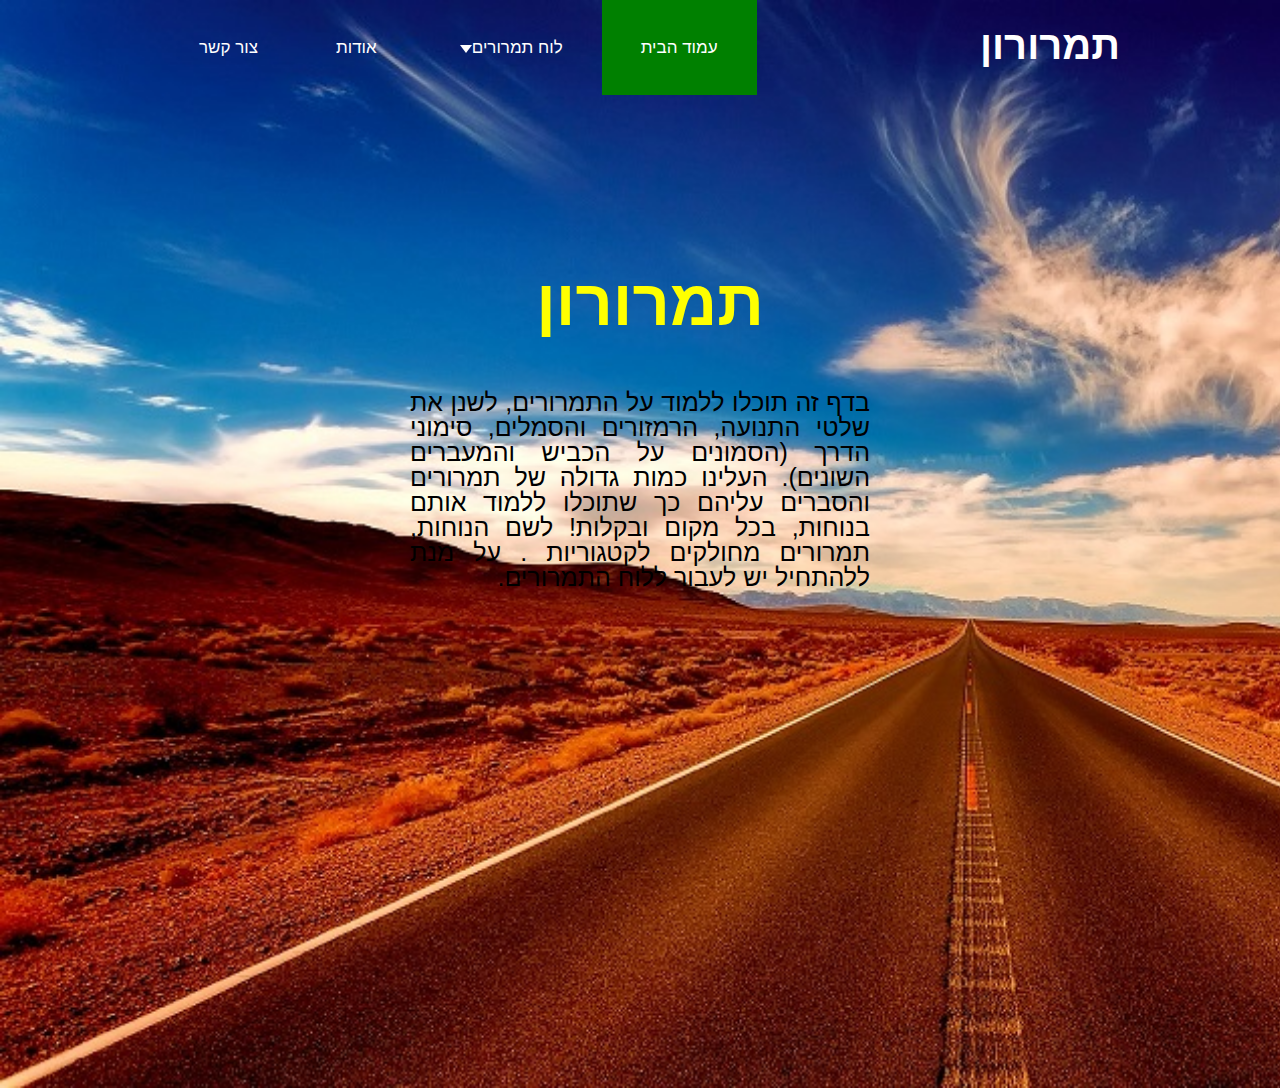
<file: index.html>
﻿<!doctype html>
<html lang="">
<head>
    <meta charset="utf-8" />
    <title></title>
    <meta name="description" content="אתר תמרורון" />
    <meta name="keywords" content="תמרורים,למידה על תמרורים,תאוריה,תמרורון" />
    <meta name="author" content="ליוביץ אלכסנדר" />
    <meta name="viewport" content="width=device-width, initial-scale=1.0, user-scalable=yes">

    <!-- CSS -->
    <link href="styles/reset.css" rel="stylesheet" />
    <link href="styles/myStyle.css" rel="stylesheet" />


    <!-- Scripts -->
    <script src="jScripts/jquery-1.12.0.min.js"></script>
    <link rel="icon" href="pic/icon_my.png">

</head>
<body>
    <div id="container">
        <header>
            <div class="container">
                <a href="index.html" class="logo">
                    <h6>תמרורון</h6>
                </a>
                <nav>
                    <ul>
                        <li><a href="contactus.html">צור קשר</a></li>
                        <li><a href="about.html">אודות</a></li>
                        <li class="has_dropdown">
                            <a>לוח תמרורים<span class="caret"></span></a>
                            <ul class="dropdown">
                                <li><a href="Warning_alert.html">אזהרה והתראה</a></li>
                                <li><a href="giving_orders.html">הוריה</a></li>
                                <li><a class="notActive" href="restrictions.html">איסורים והגבלות</a></li>
                            </ul>
                        </li>
                        <li><a class="currentPage" href="index.html">עמוד הבית</a></li>
                    </ul>
                </nav>
            </div>
        </header>
        <section>
            <div id="content">
                <!-- removed clearing div around .about -->
                <div class="about">
                    <h1> תמרורון</h1>
                </div>


                <p>
                    בדף זה תוכלו ללמוד על התמרורים, לשנן את שלטי התנועה, הרמזורים
                    והסמלים, סימוני הדרך (הסמונים על הכביש והמעברים השונים).
                    העלינו כמות גדולה של תמרורים והסברים עליהם כך שתוכלו ללמוד אותם בנוחות, בכל מקום ובקלות!
                    לשם הנוחות, תמרורים מחולקים לקטגוריות .
                     על מנת ללהתחיל יש לעבור ללוח התמרורים.
                </p>
                </div>
        </section>
      

      
        <article>

            <div id="video_frame">
                <iframe width="560" height="315" src="https://www.youtube-nocookie.com/embed/hfo64r8CF3s?rel=0&amp;showinfo=0" frameborder="0" allow="autoplay; encrypted-media" allowfullscreen></iframe>
            </div>

        </article>

    </div>
</body>
</html>
</file>
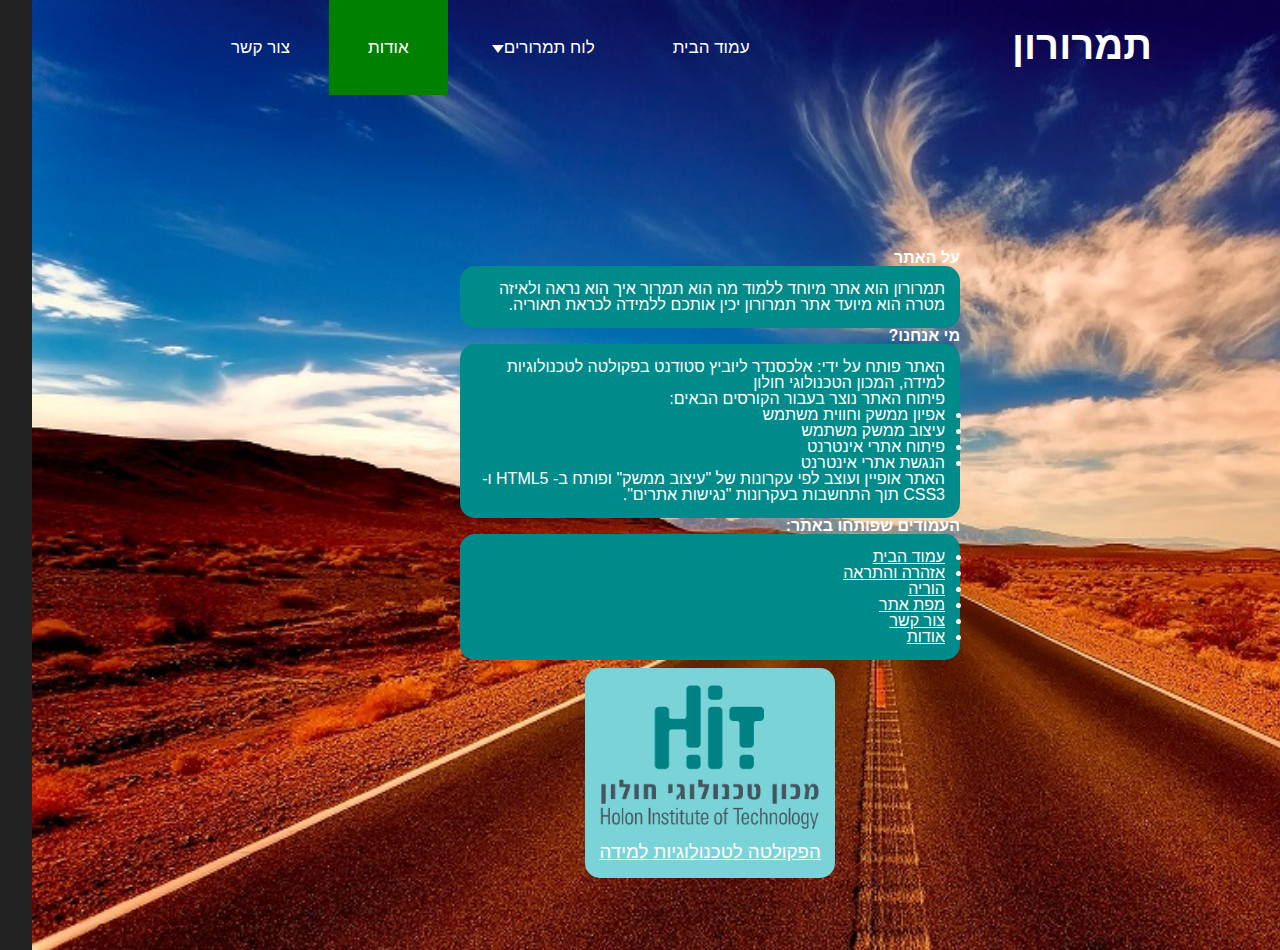
<file: about.html>
﻿<!doctype html>
<html lang="">
<head>
    <meta charset="utf-8" />
    <title></title>
    <meta name="description" content="דף אודות האתר" />
    <meta name="keywords" content="אודות תמרורון,אתר תמרורון,למידה על תמרורים" />
    <meta name="author" content="אלכסנדר ליוביץ" />
    <meta name="viewport" content="width=device-width, initial-scale=1.0, user-scalable=yes">

    <!-- CSS -->
    <link href="styles/reset.css" rel="stylesheet" />
    <link href="styles/myStyle.css" rel="stylesheet" />


    <!-- Scripts -->
    <script src="jScripts/jquery-1.12.0.min.js"></script>
    <link rel="icon" href="pic/icon_my.png">

</head>
<body>
    <div id="container">
        <header>
            <div class="container">
                <a href="index.html" class="logo">
                    <h6>תמרורון</h6>
                </a>
                <nav>
                    <ul>
                        <li><a href="contactus.html">צור קשר</a></li>
                        <li><a class="currentPage" href="about.html">אודות</a></li>
                        <li class="has_dropdown">
                            <a href="*">לוח תמרורים<span class="caret"></span></a>
                            <ul class="dropdown">
                                <li><a href="Warning_alert.html">אזהרה והתראה</a></li>
                                <li><a href="giving_orders.html">הוריה</a></li>
                                <li><a class="notActive" href="restrictions.html">איסורים והגבלות</a></li>
                            </ul>
                        </li>
                        <li><a href="index.html">עמוד הבית</a></li>
                    </ul>
                </nav>
            </div>
        </header>

      


        <article id="article_about">
            <section>
                <h2>על האתר</h2>
                <div class="white_box">
                    <p>
                        תמרורון הוא אתר מיוחד ללמוד מה הוא תמרור איך הוא נראה ולאיזה מטרה הוא מיועד אתר תמרורון יכין אותכם ללמידה לכראת תאוריה.
                    </p>
                </div>
            </section>
            <section>
                <h2>מי אנחנו?</h2>
                <div class="white_box">
                    <p>
                        האתר פותח על ידי: אלכסנדר ליוביץ
                        סטודנט בפקולטה לטכנולוגיות למידה, המכון הטכנולוגי חולון
                    </p>
                    פיתוח האתר נוצר בעבור הקורסים הבאים:
                    <ul id="courses">
                        <li>אפיון ממשק וחווית משתמש</li>
                        <li>עיצוב ממשק משתמש</li>
                        <li>פיתוח אתרי אינטרנט</li>
                        <li>הנגשת אתרי אינטרנט</li>
                    </ul>
                    <p>
                        האתר אופיין ועוצב לפי עקרונות של "עיצוב ממשק" ופותח ב- HTML5 ו-CSS3 תוך התחשבות בעקרונות "נגישות אתרים".
                    </p>
                </div>
            </section>




            <div class="course_hit">
                <section id="sec_our_pages">

                    <h2>העמודים שפותחו באתר:</h2>
                    <div id="our_pages" class="white_box">

                        <ul>
                            <li> <a href="index.html">עמוד הבית</a> </li>
                            <li> <a href="Warning_alert.html">אזהרה והתראה</a> </li>
                            <li> <a href="giving_orders.html">הוריה </a> </li>
                            <li> <a href="sitemap.html">מפת אתר </a> </li>
                            <li> <a href="contactus.html"> צור קשר </a> </li>
                            <li> <a href="about.html"> אודות </a> </li>
                        </ul>
                    </div>
                </section>

                <section id="sec_hit_box">
                  
                    <div id="hit_BOX">
                        <a href="http://www.hit.ac.il/"> <img src="pic/Hit_Logo.png"> הפקולטה לטכנולוגיות למידה </a>
                    </div>
                </section>
            </div>

        </article>




    </div>
</body>
</html>
</file>
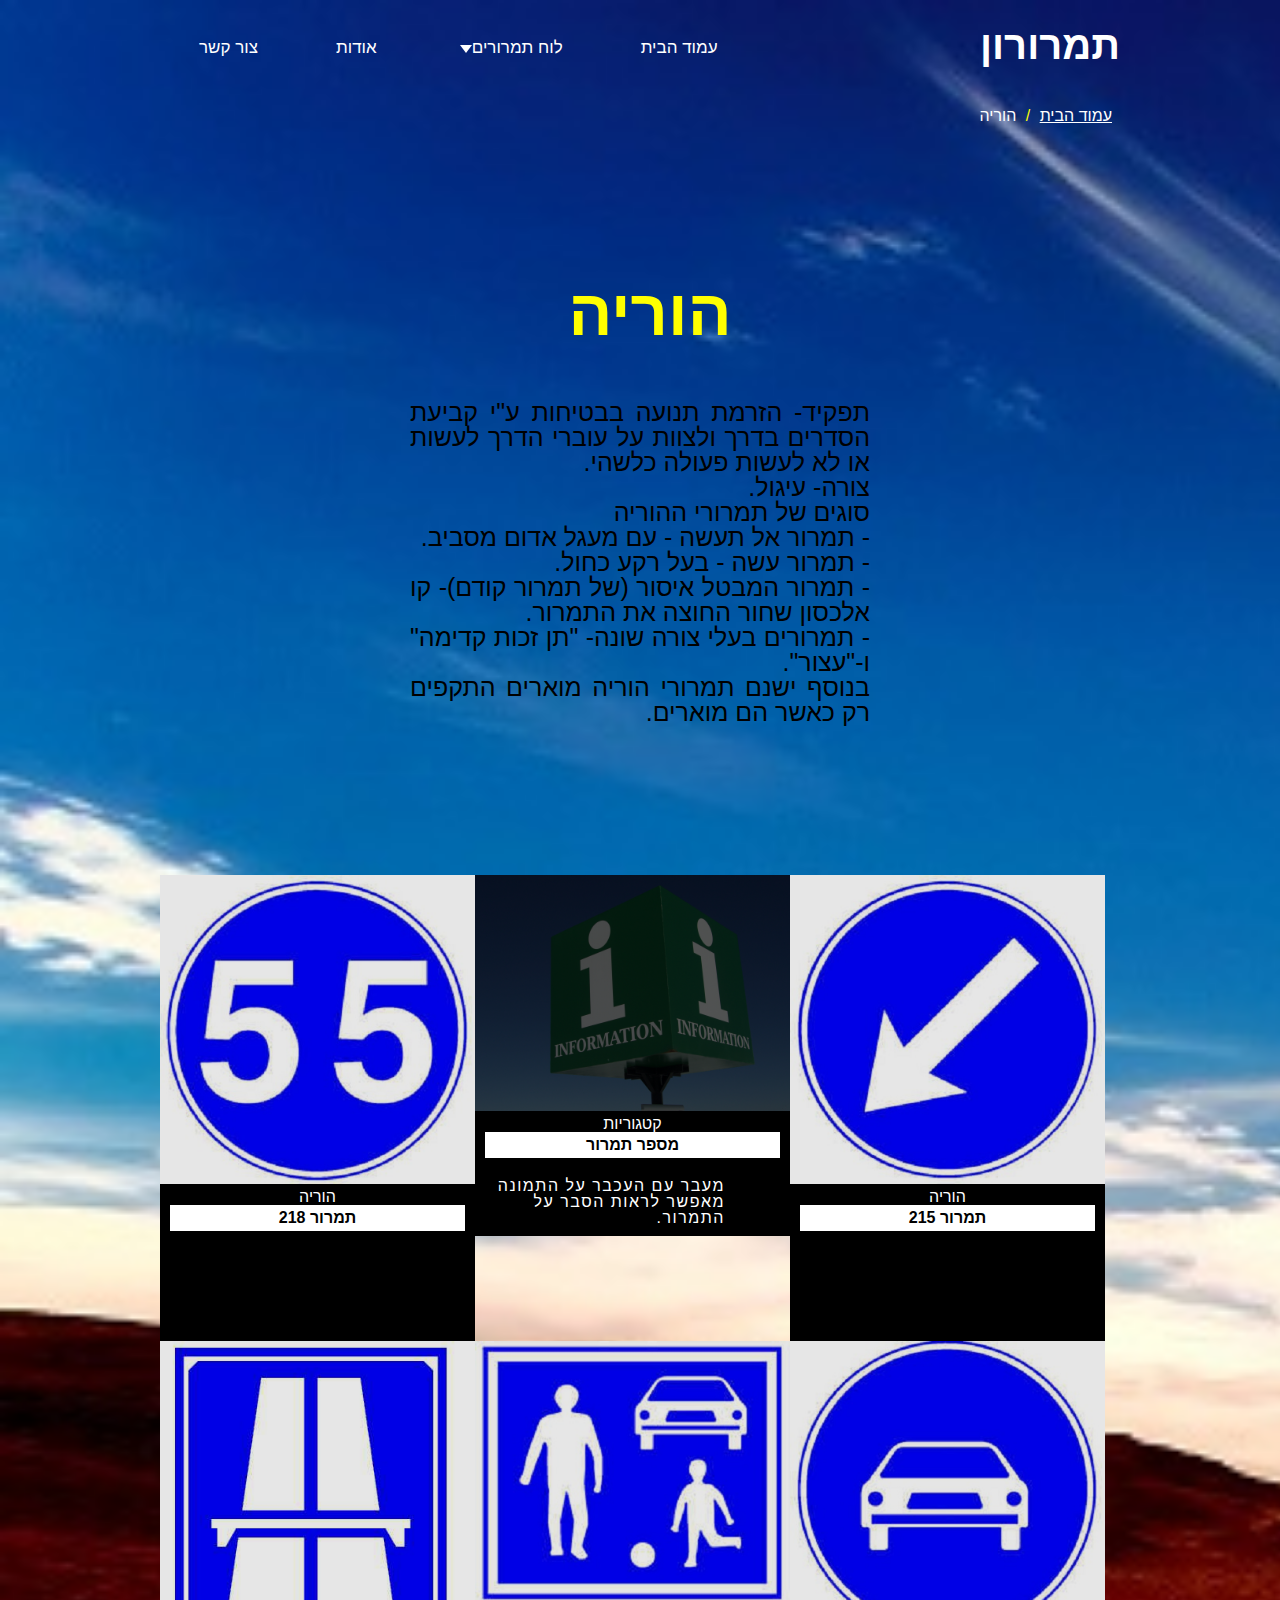
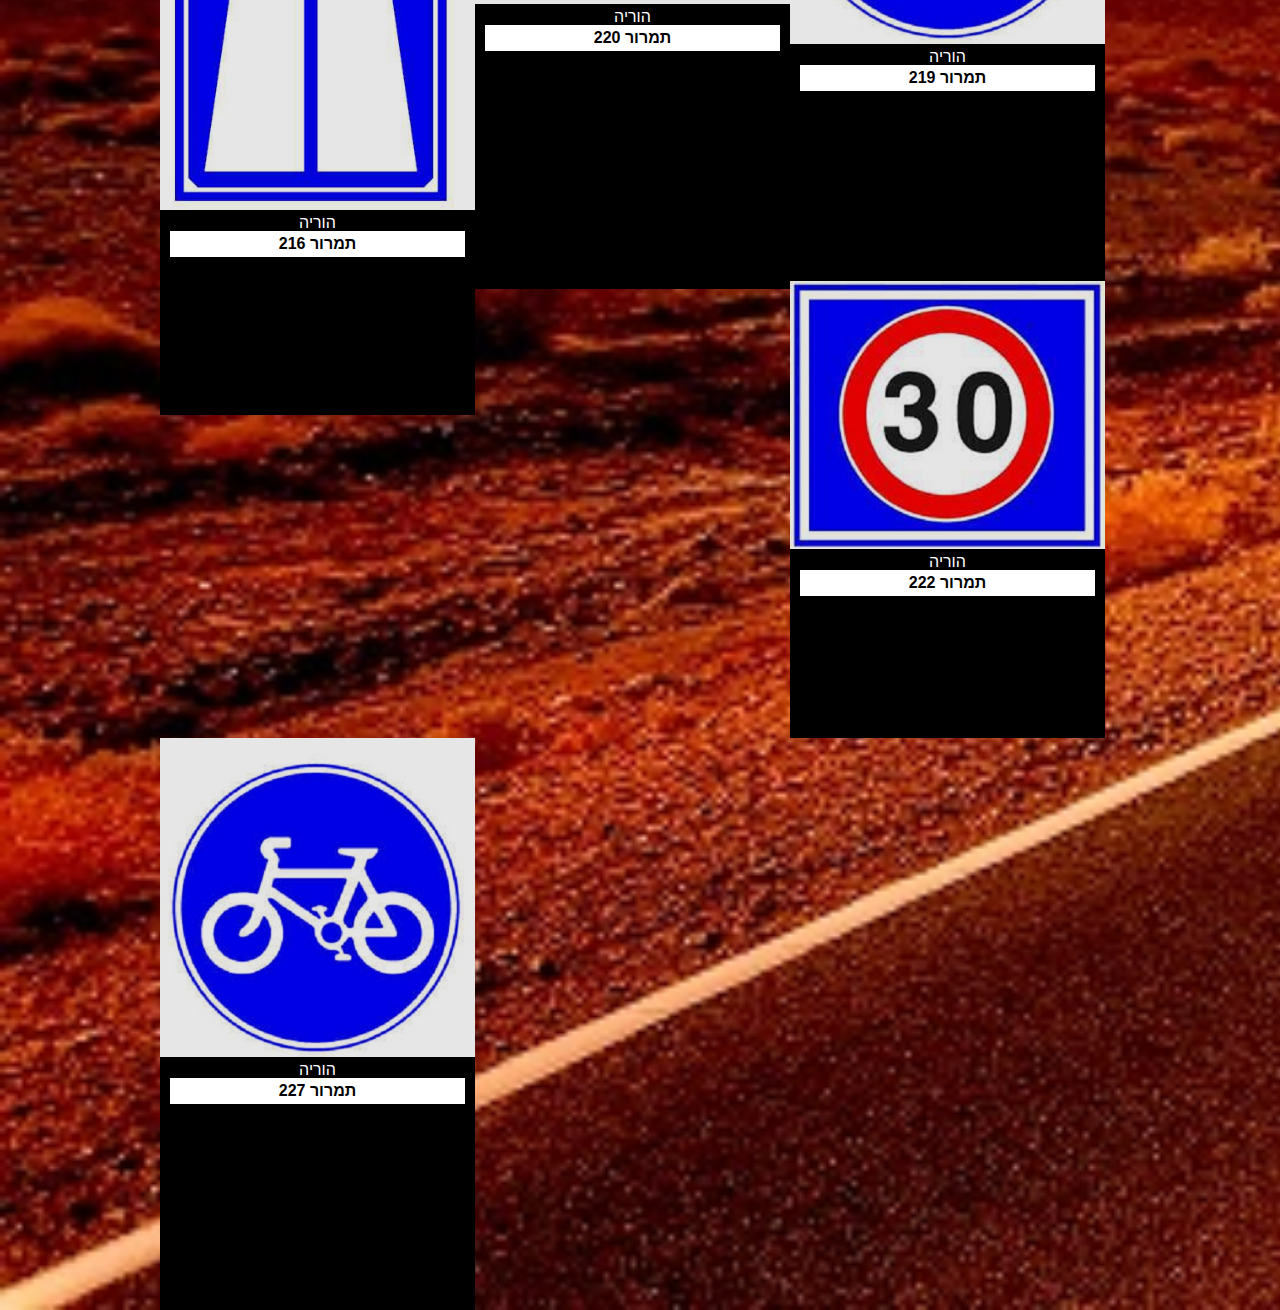
<file: giving_orders.html>
﻿<!doctype html>
<html lang="">
<head>
    <meta charset="utf-8" />
    <title></title>
    <meta name="description" content="דף שמלמד על תמרורי הוריה" />
    <meta name="keywords" content="הוריה,תמרורי הוריה,למידה על תמרורים" />
    <meta name="author" content="אלכסנדר ליובץ" />
    <meta name="viewport" content="width=device-width, initial-scale=1.0, user-scalable=yes">

    <!-- CSS -->
    <link href="styles/reset.css" rel="stylesheet" />
    <link href="styles/myStyle.css" rel="stylesheet" />


    <!-- Scripts -->
    <script src="jScripts/jquery-1.12.0.min.js"></script>
    <link rel="icon" href="pic/icon_my.png">


</head>
<body>
    <div id="container">
        <header>
            <div class="container">
                <a href="index.html" class="logo">
                    <h6>תמרורון</h6>
                </a>
                <nav>
                    <ul>
                        <li><a href="contactus.html">צור קשר</a></li>
                        <li><a href="about.html">אודות</a></li>
                        <li class="has_dropdown">
                            <a href="*">לוח תמרורים<span class="caret"></span></a>
                            <ul class="dropdown">
                                <li><a href="Warning_alert.html">אזהרה והתראה</a></li>
                                <li><a class="currentPage" href="giving_orders.html">הוריה</a></li>
                                <li><a class="notActive" href="restrictions.html">איסורים והגבלות</a></li>
                            </ul>
                        </li>
                        <li><a href="index.html">עמוד הבית</a></li>
                    </ul>
                </nav>
            </div>
        </header>

        <div id="sticky-wrapper" class="sticky-wrapper" style="height: 10px;">
            <ol class="breadcrumb">
                <li><a href="index.html">עמוד הבית</a></li>
                <li class="active">הוריה</li>
            </ol>
        </div>


        <section>
            <div id="content">
                <!-- removed clearing div around .about -->
                <div class="about">
                    <h1>הוריה</h1>
                </div>


                <p>
                    תפקיד- הזרמת תנועה בבטיחות ע"י קביעת הסדרים בדרך ולצוות על עוברי הדרך לעשות או לא לעשות פעולה כלשהי.
                    <br />
                    צורה- עיגול.
                    <br />

                    סוגים של תמרורי ההוריה
                    <br />

                    - תמרור אל תעשה - עם מעגל אדום מסביב.
                    <br />

                    - תמרור עשה - בעל רקע כחול.
                    <br />

                    - תמרור המבטל איסור (של תמרור קודם)- קו אלכסון שחור החוצה את התמרור.
                    <br />

                    - תמרורים בעלי צורה שונה- "תן זכות קדימה" ו-"עצור".
                    <br />


                    בנוסף ישנם תמרורי הוריה מוארים התקפים רק כאשר הם מוארים.

                </p>
            </div>
        </section>

        <section class="signs">

            <figure class="snip1477">
                <img src="pic/i73.jpg" alt="sample38" />
                <div class="title">
                    <div>
                        <h2>הוריה</h2>
                        <h4>תמרור 218</h4>
                    </div>
                </div>
                <figcaption>
                    <p>
                        דרך לרכב מנועי שמסוגל
                        ומורשה לנוע במהירות
                        שאינה פחותה מזו
                        שצויינה בתמרור
                        בקמ"ש.

                        עד לצומת הבא או
                        עד לתמרור
                        .217
                    </p>
                </figcaption>

            </figure>
            <figure class="snip1477 hover">
                <img src="pic/InfomationCenter.jpg" alt="sample91" />
                <div class="title">
                    <div>
                        <h2>קטגוריות</h2>
                        <h4>מספר תמרור</h4>
                    </div>
                </div>
                <figcaption>
                    <p>מעבר עם העכבר על התמונה מאפשר לראות הסבר על התמרור.</p>
                </figcaption>

            </figure>
            <figure class="snip1477">
                <img src="pic/i7011.jpg" alt="sample35" />
                <div class="title">
                    <div>
                        <h2>הוריה</h2>
                        <h4>תמרור 215</h4>
                    </div>
                </div>
                <figcaption>
                    <p>ביאור: עבור את המקום המסומן מצדו הימני או השמאלי, בהתאמה. חץ בצבע צהוב מורה על כוון הנסיעה לתחבורה ציבורית בלבד.</p>
                </figcaption>

            </figure>

            <figure class="snip1477">
                <img src="pic/i71.jpg" alt="sample35" />
                <div class="title">
                    <div>
                        <h2>הוריה</h2>
                        <h4>תמרור 216</h4>
                    </div>
                </div>
                <figcaption>
                    <p>ביאור: כניסה לדרך מהירה: אין כניסה להולכי רגל, לאופניים, לרכב איטי, לעגלות יד, לבעלי חיים או לכל רכב אשר אינו מסוגל או מורשה לנוע במהירות שצויינה בתמרור 218 המוצב לפני הכניסה לדרך המהירה.</p>
                </figcaption>

            </figure>
            <figure class="snip1477">
                <img src="pic/i75.jpg" alt="sample35" />
                <div class="title">
                    <div>
                        <h2>הוריה</h2>
                        <h4>תמרור 220</h4>
                    </div>
                </div>
                <figcaption>
                    <p>
                        רחוב משולב

                        הוראתו: כניסה לרחוב משולב, המיועד למשחקי ילדים ולמעבר הולכי רגל וכלי רכב. נהגים נדרשים להאט את מהירות נסיעתם ברחוב זה (עד 30 קמ”ש), ולגלות ערנות כלפי משתמשי הדרך האחרים ברחוב. ברחוב זה יש עדיפות בחוק להולכי רגל על פני רכב.
                        תקף: עד לתמרור 221.
                        מטרתו: להגן על עוברי דרך ברחוב.
                        מיקום: מצדו הימני של הכביש.
                    </p>
                </figcaption>
            </figure>
            <figure class="snip1477">
                <img src="pic/i74.jpg" alt="sample35" />
                <div class="title">
                    <div>
                        <h2>הוריה</h2>
                        <h4>תמרור 219</h4>
                    </div>
                </div>
                <figcaption>
                    <p>
                        
                        דרך לרכב מנועי בלבד

                        הוראתו: מגדיר דרך המיועדת לרכב מנועי בלבד. אסורה הכניסה למשתמשי דרך אטיים, לבעלי חיים, לעגלות או לאופניים.
                        תקף: עד לצומת הבא.
                        מטרתו: למנוע סכנות ו/או לאפשר זרימה אחידה וחופשית של התנועה בדרך.
                        מיקום: בשני צדי הכביש.
                    </p>
                </figcaption>

            </figure>

            <figure class="snip1477">
                <img src="pic/i77.jpg" alt="sample35" />
                <div class="title">
                    <div>
                        <h2>הוריה</h2>
                        <h4>תמרור 222</h4>
                    </div>
                </div>
                <figcaption>
                    <p>
                        אזור מיתון תנועה

                        הוראתו: קובע מהירות מרבית מיוחדת: 30 קמ”ש.
                        תקף: עד לתמרור 223.
                        מטרתו: למנוע סכנות בדרך, ברחוב שבו אוכלוסייה פגיעה.
                        מיקום: מצדו הימני של הכביש.
                    </p>
                </figcaption>
            </figure>

            <figure class="snip1477">
                <img src="pic/i82.jpg" alt="sample35" />
                <div class="title">
                    <div>
                        <h2>הוריה</h2>
                        <h4>תמרור 227</h4>
                    </div>
                </div>
                <figcaption>
                    <p>
                        שביל לאופניים בלבד

                        הוראתו: ייעוד של דרך או קטע ממנה או שביל, לשימושם של רוכבי אופניים בלבד. לאור זאת אסורה הכניסה לרכב מנועי מכל סוג.
                        תקף: עד לצומת הבא או עד לתמרור 224, 226, 228, 229.
                        מטרתו: למנוע סכנות בדרך.
                        מיקום: ככלל, מימין לשביל ובהתחלתו.
                    </p>
                </figcaption>
            </figure>

        </section>

    </div>
</body>
</html>
</file>
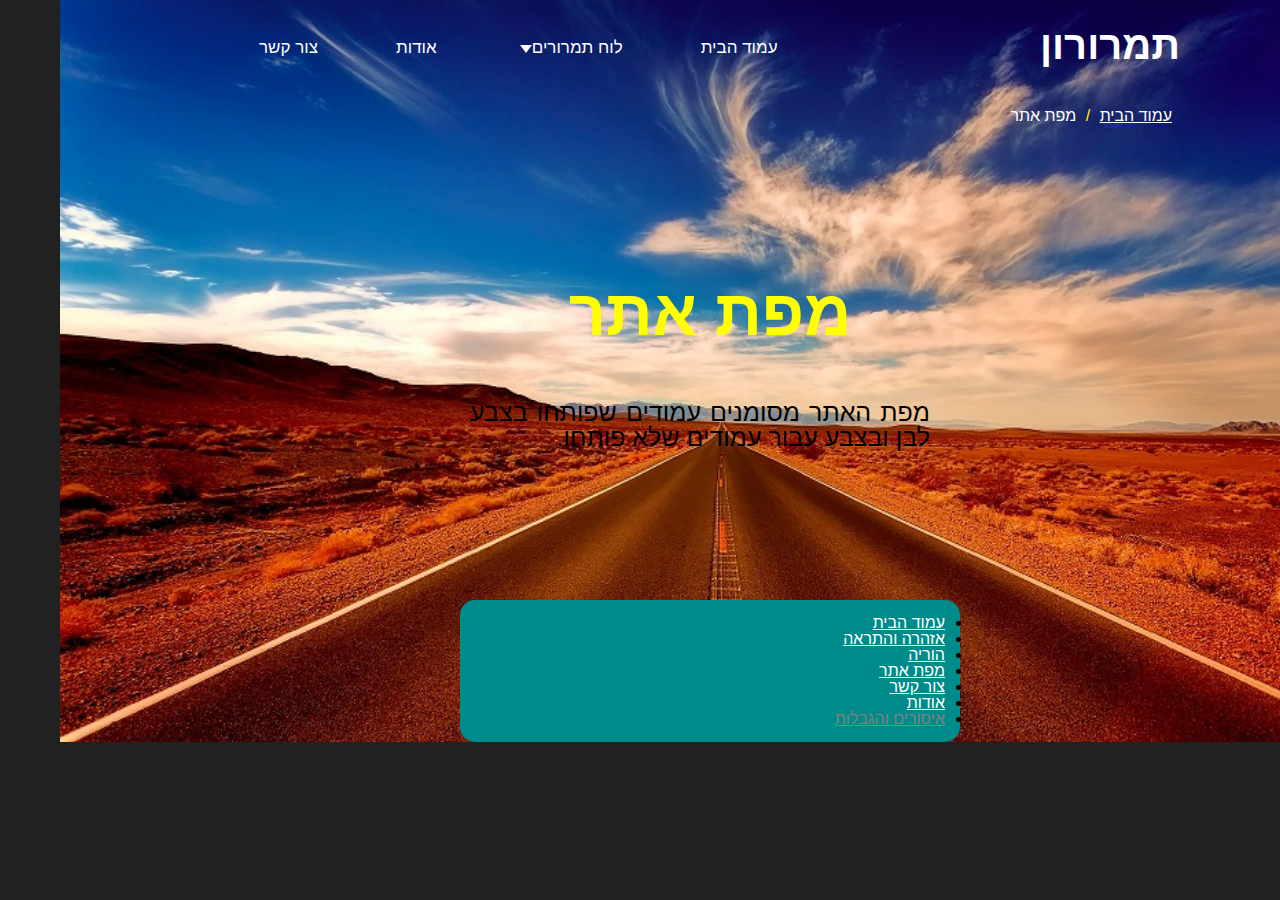
<file: sitemap.html>
﻿<!doctype html>
<html lang="">
<head>
    <meta charset="utf-8" />
    <title></title>
    <meta name="description" content="דף מפת האתר" />
    <meta name="keywords" content="מפת האתר תמרורון" />
    <meta name="author" content="אלכסנדר ליוביץ" />
    <meta name="viewport" content="width=device-width, initial-scale=1.0, user-scalable=yes">

    <!-- CSS -->
    <link href="styles/reset.css" rel="stylesheet" />
    <link href="styles/myStyle.css" rel="stylesheet" />


    <!-- Scripts -->
    <script src="jScripts/jquery-1.12.0.min.js"></script>
    <link rel="icon" href="pic/icon_my.png">

</head>
<body>
    <div id="container">
        <header>
            <div class="container">
                <a href="index.html" class="logo">
                    <h6>תמרורון</h6>
                </a>
                <nav>
                    <ul>
                        <li><a href="contactus.html">צור קשר</a></li>
                        <li><a href="about.html">אודות</a></li>
                        <li class="has_dropdown">
                            <a href="*">לוח תמרורים<span class="caret"></span></a>
                            <ul class="dropdown">
                                <li><a href="Warning_alert.html">אזהרה והתראה</a></li>
                                <li><a href="giving_orders.html">הוריה</a></li>
                                <li><a class="notActive" href="restrictions.html">איסורים והגבלות</a></li>
                            </ul>
                        </li>
                        <li><a href="index.html">עמוד הבית</a></li>
                    </ul>
                </nav>
            </div>
        </header>

        <div id="sticky-wrapper" class="sticky-wrapper" style="height: 10px;">
            <ol class="breadcrumb">
                <li><a href="index.html">עמוד הבית</a></li>
                <li class="active">מפת אתר</li>
            </ol>
        </div>

        <section>
            <div id="content">
                <!-- removed clearing div around .about -->
                <div class="about">
                    <h1>מפת אתר</h1>
                </div>


                <p>
                    מפת האתר מסומנים עמודים שפותחו בצבע לבן ובצבע עבור עמודים שלא פותחו.
                </p>
            </div>
        </section>



        <article id="sitemap_div">



            <div id="our_pages" class="white_box">

                <ul>
                    <li> <a href="index.html">עמוד הבית</a> </li>
                    <li> <a href="Warning_alert.html">אזהרה והתראה</a> </li>
                    <li> <a href="giving_orders.html">הוריה </a> </li>
                    <li> <a href="sitemap.html">מפת אתר </a> </li>
                    <li> <a href="contactus.html"> צור קשר </a> </li>
                    <li> <a href="about.html"> אודות </a> </li>
                    <li><a class="notActive" href="restrictions.html">איסורים והגבלות</a></li>
                </ul>
            </div>




        </article>




    </div>
</body>
</html>
</file>
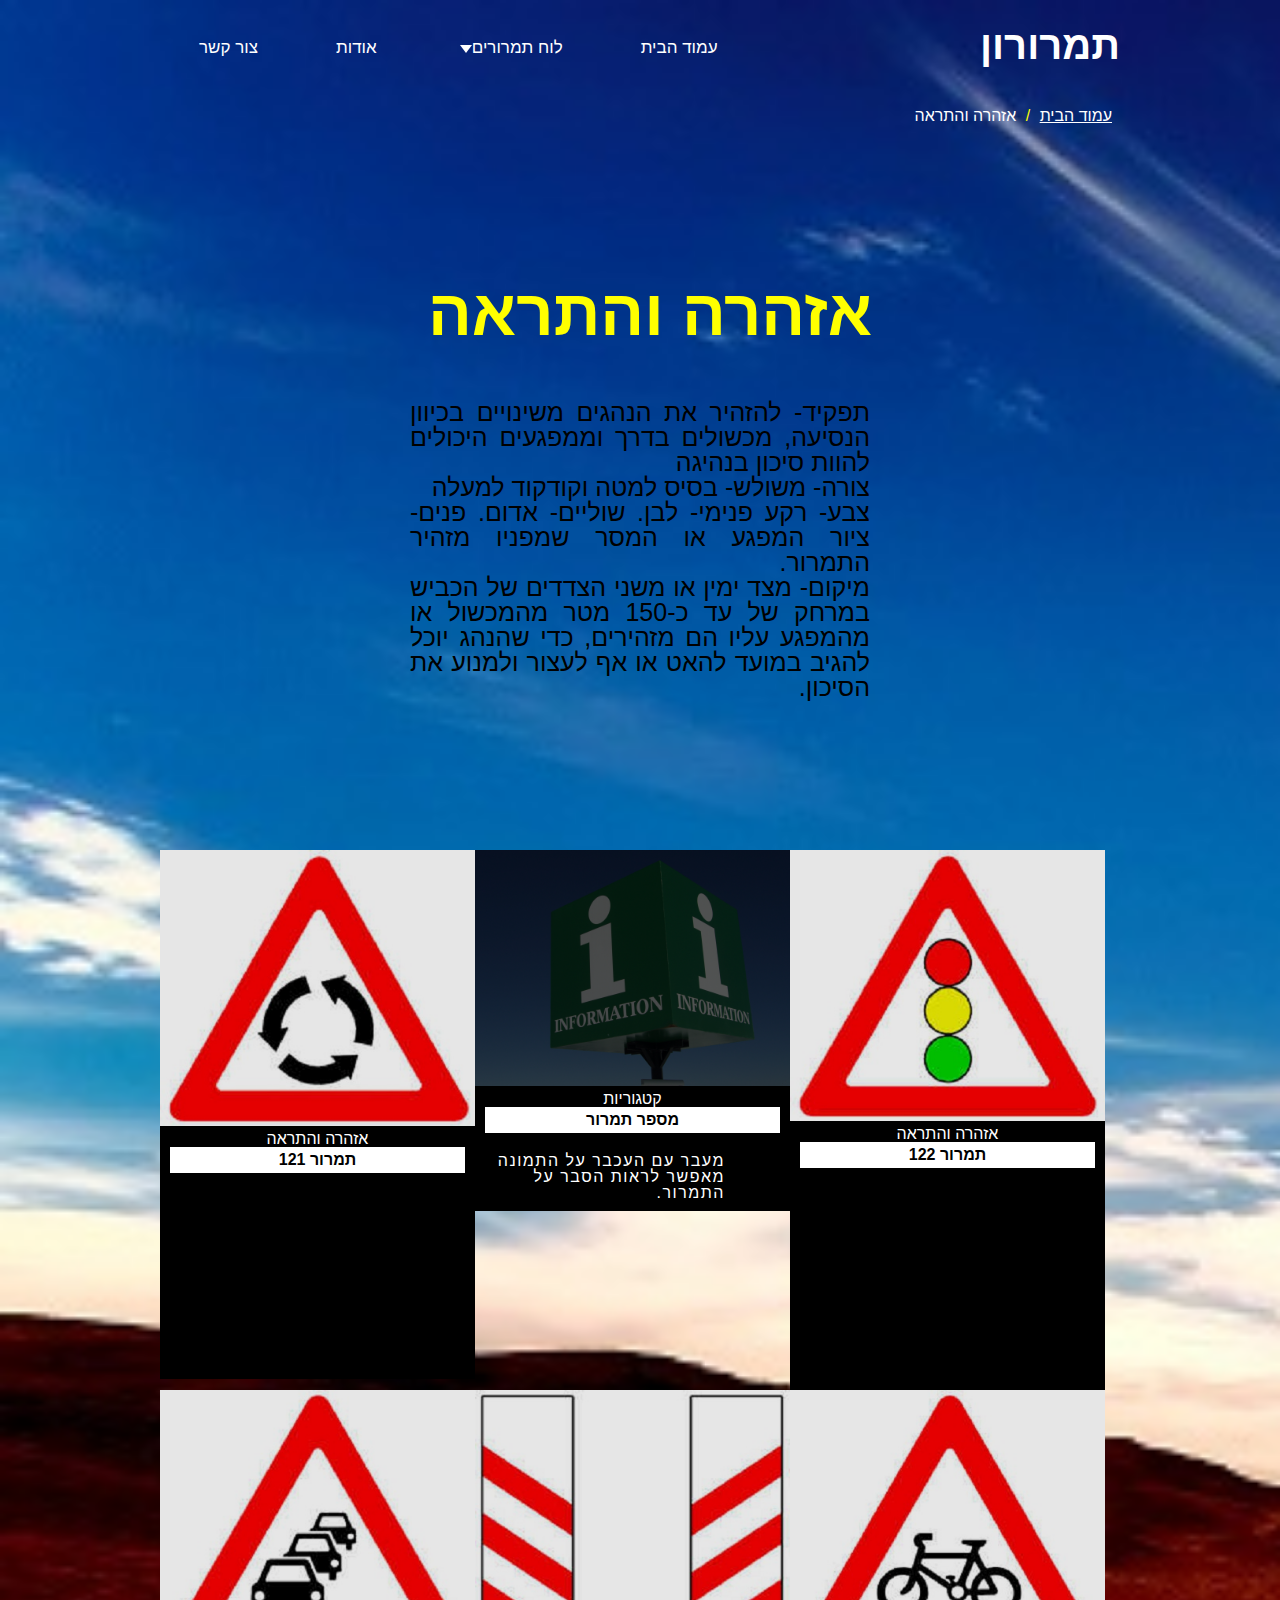
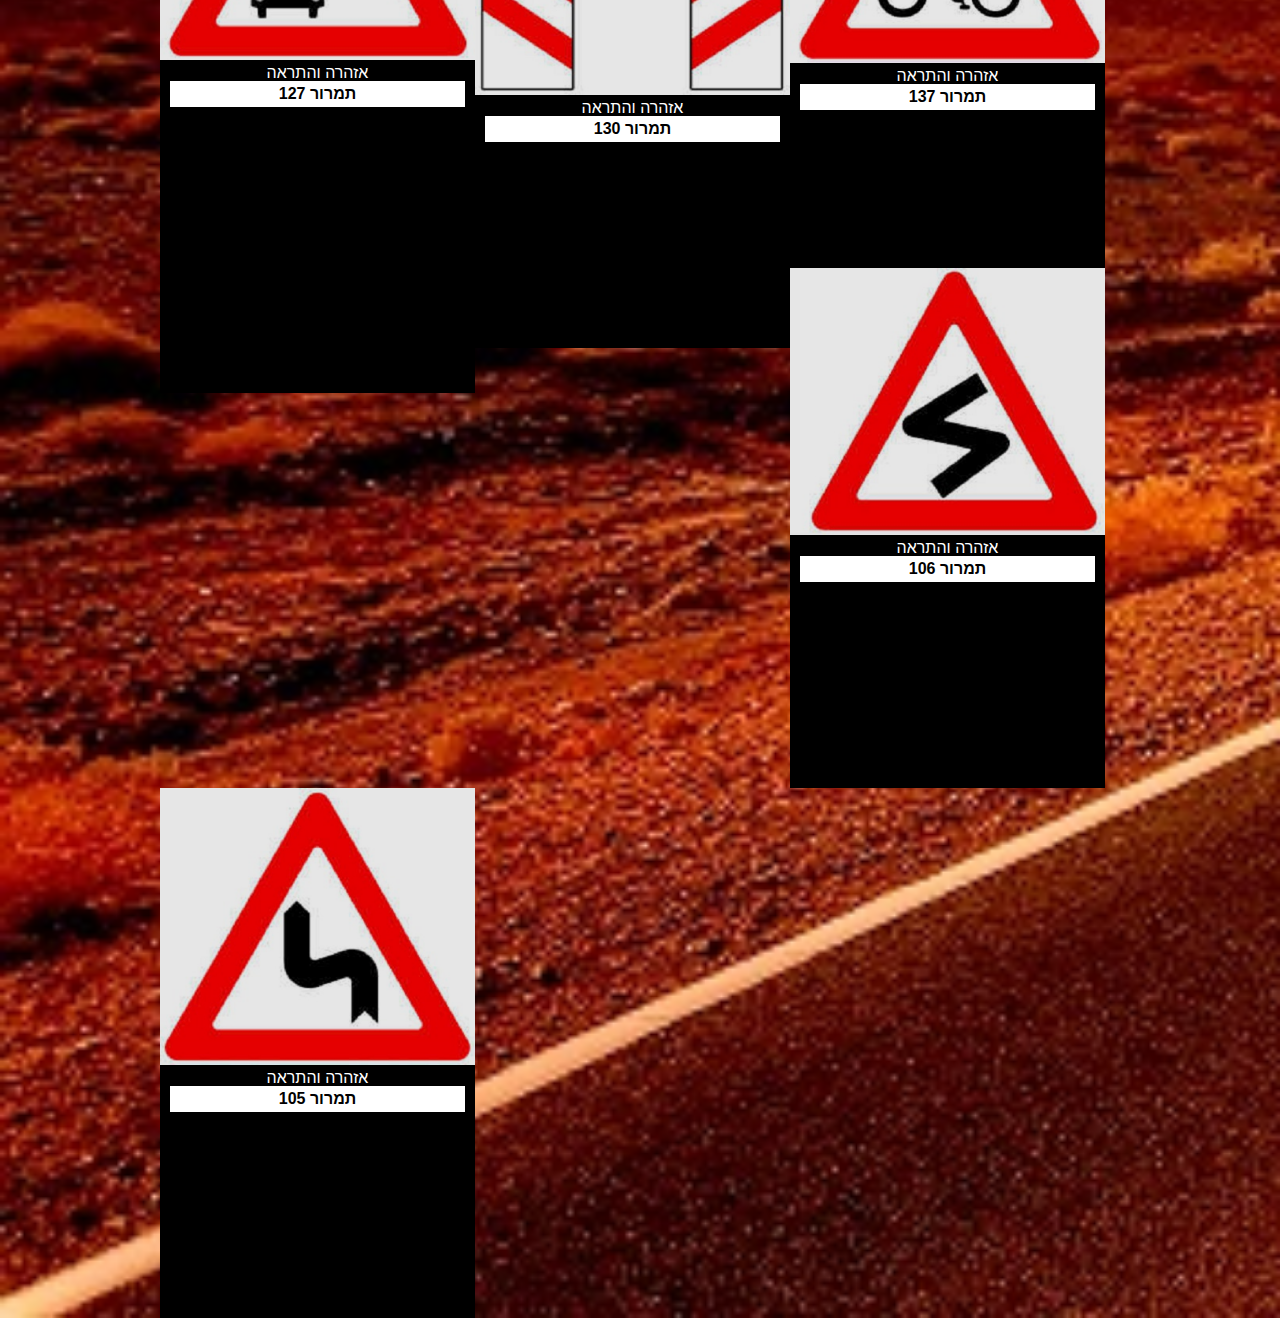
<file: Warning_alert.html>
﻿<!doctype html>
<html lang="">
<head>
    <meta charset="utf-8" />
    <title></title>
    <meta name="description" content="דף על תמרורי אזהרה והתראה" />
    <meta name="keywords" content="אזהרה,תמרורים, תמרורי אזהרה והתראה" />
    <meta name="author" content="אלכסנדר ליוביץ" />
    <meta name="viewport" content="width=device-width, initial-scale=1.0, user-scalable=yes">

    <!-- CSS -->
    <link href="styles/reset.css" rel="stylesheet" />
    <link href="styles/myStyle.css" rel="stylesheet" />


    <!-- Scripts -->
    <script src="jScripts/jquery-1.12.0.min.js"></script>
    <link rel="icon" href="pic/icon_my.png">

</head>
<body>
    <div id="container">
        <header>
            <div class="container">
                <a href="index.html" class="logo">
                    <h6>תמרורון</h6>
                </a>
                <nav>
                    <ul>
                        <li><a href="contactus.html">צור קשר</a></li>
                        <li><a href="about.html">אודות</a></li>
                        <li class="has_dropdown">
                            <a href="*">לוח תמרורים<span class="caret"></span></a>
                            <ul class="dropdown">
                                <li><a class="currentPage" href="Warning_alert.html">אזהרה והתראה</a></li>
                                <li><a href="giving_orders.html">הוריה</a></li>
                                <li><a class="notActive" href="restrictions.html">איסורים והגבלות</a></li>
                            </ul>
                        </li>
                        <li><a href="index.html">עמוד הבית</a></li>
                    </ul>
                </nav>
            </div>
        </header>



        <section>
            <div id="sticky-wrapper" class="sticky-wrapper" style="height: 10px;">
                <ol class="breadcrumb">
                    <li><a href="index.html">עמוד הבית</a></li>
                    <li class="active">אזהרה והתראה</li>
                </ol>
            </div>
        </section>

        <section>
            <div id="content">
                <!-- removed clearing div around .about -->
                <div class="about">
                    <h1>אזהרה והתראה‎</h1>
                </div>


                <p>

                    תפקיד- להזהיר את הנהגים משינויים בכיוון הנסיעה, מכשולים בדרך וממפגעים היכולים להוות סיכון בנהיגה
                    <br />

                    צורה- משולש- בסיס למטה וקודקוד למעלה
                    <br />


                    צבע- רקע פנימי- לבן. שוליים- אדום. פנים- ציור המפגע או המסר שמפניו מזהיר התמרור.
                    <br />


                    מיקום- מצד ימין או משני הצדדים של הכביש במרחק של עד כ-150 מטר מהמכשול או מהמפגע עליו הם מזהירים, כדי שהנהג יוכל להגיב במועד להאט או אף לעצור ולמנוע את הסיכון.

                </p>
            </div>
        </section>

        <section class="signs">

            <figure class="snip1477">
                <img src="pic/i21.jpg" alt="sample38" />
                <div class="title">
                    <div>
                        <h2>אזהרה והתראה‎</h2>
                        <h4>תמרור 121</h4>
                    </div>
                </div>
                <figcaption>
                    <p>
                        מעגל תנועה לפניך

                        תפקידו: להזהיר מפני מעגל תנועה, בו זכות קדימה לרכב הנמצא במעגל משמאל.
                        תגובת הנהג: האט ותן זכות קדימה לנהג אחר הנמצא במעגל משמאל והיכון לאפשרות עצירה.
                        מיקום: מצדו הימני של הכביש.
                        הערה: חשיבותו רבה בתקופה זו, שבה נבנים מעגלי תנועה רבים.
                    </p>
                </figcaption>
                <a href="#"></a>
            </figure>
            <figure class="snip1477 hover">
                <img src="pic/InfomationCenter.jpg" alt="sample91" />
                <div class="title">
                    <div>
                        <h2>קטגוריות</h2>
                        <h4>מספר תמרור</h4>
                    </div>
                </div>
                <figcaption>
                    <p>מעבר עם העכבר על התמונה מאפשר לראות הסבר על התמרור.</p>
                </figcaption>
            </figure>
            <figure class="snip1477">
                <img src="pic/i22.jpg" alt="sample35" />
                <div class="title">
                    <div>
                        <h2>אזהרה והתראה</h2>
                        <h4>תמרור 122</h4>
                    </div>
                </div>
                <figcaption>
                    <p>
                        תפקידו: להזהיר על הימצאו של רמזור הפועל בהמשך הדרך - בצומת, במעבר חצייה או בכל הסדר תנועה אחר הכולל רמזור פעיל, קבוע או מיטלטל.
                        תגובת הנהג: המשך בנסיעתך וציית לאור המופיע ברמזור בהמשך הדרך.
                        מיקום: מצדו הימני של הכביש.
                        הערה: לעתים יוצב מתחתיו תמרור 630 המציין את המרחק מהרמזור.
                    </p>
                </figcaption>
            </figure>

            <figure class="snip1477">
                <img src="pic/i27.jpg" alt="sample35" />
                <div class="title">
                    <div>
                        <h2>אזהרה והתראה</h2>
                        <h4>תמרור 127</h4>
                    </div>
                </div>
                <figcaption>
                    <p>
                        גודש בתנועה לפניך

                        תפקידו: להתריע על גודש תנועה בדרך שלפניך.
                        תמרור פולט אור הבולט למרחק. חלק ממערכת ממוחשבת הבאה להקל על נהגים.
                        תגובת הנהג: התכונן להאטה, הקדש תשומת לב מיוחדת לרכבים שלפניך ומאחוריך וכן לעומסי התנועה והתאם נסיעתך לתנאי הדרך.
                        מיקום: מימין לכביש או מעליו. אם הוצב התמרור מעל הכביש, יחול רק על הנתיב שמתחתיו. אם הוצב מעל הכביש, יחול רק על הנתיב שמתחתיו.
                    </p>
                </figcaption>
            </figure>
            <figure class="snip1477">
                <img src="pic/i32.jpg" alt="sample35" />
                <div class="title">
                    <div>
                        <h2>אזהרה והתראה</h2>
                        <h4>תמרור 130</h4>
                    </div>
                </div>
                <figcaption>
                    <p>
                        מפגש מסילת ברזל במרחק של כ 300 מטר

                        תפקידו: הראשון מבין 4 תמרורים המזהירים מפני מפגש מסילת ברזל.
                        תגובת הנהג: האט את הנסיעה והיערך לאפשרות לעצור לפני המפגש.
                        מיקום: בהתאם לתנאי הדרך, כ-300 מ’ לפני מפגש מסילת ברזל.
                        הערה: כל "פס" מייצג מרחק של 100 מטר.
                    </p>
                </figcaption>
            </figure>
            <figure class="snip1477">
                <img src="pic/i39.jpg" alt="sample35" />
                <div class="title">
                    <div>
                        <h2>אזהרה והתראה</h2>
                        <h4>תמרור 137</h4>
                    </div>
                </div>
                <figcaption>
                    <p>
                        תנועת אופניים חוצה

                        תפקידו: להתריע על תנועת אופניים החוצה את הדרך בנתיב או על שביל מוסדר המיועדים לכך.
                        תגובת הנהג: האט והיכון לקראת מפגש אפשרי עם רוכבי אופניים.
                        מיקום: מצדו הימני של הכביש.
                    </p>
                </figcaption>
            </figure>

            <figure class="snip1477">
                <img src="pic/i7.jpg" alt="sample35" />
                <div class="title">
                    <div>
                        <h2>אזהרה והתראה</h2>
                        <h4>תמרור 106</h4>
                    </div>
                </div>
                <figcaption>
                    <p>
                        דרך מפותלת

                        תפקידו: להזהיר מפני עקומות רבות בהמשך הדרך אשר מהוות מטרד/סכנה עד כדי הכרח להקטין את המהירות המעשית.
                        תגובת הנהג: האט את הנסיעה בקטע דרך ארוך יחסית.
                        מיקום: מצדו הימני של הכביש.
                        הערה: לעתים יוצב מתחתיו תמרור 631 המציין את אורך הקטע המפותל.
                    </p>
                </figcaption>
            </figure>

            <figure class="snip1477">
                <img src="pic/i5.jpg" alt="sample35" />
                <div class="title">
                    <div>
                        <h2>אזהרה והתראה</h2>
                        <h4>תמרור 105</h4>
                    </div>
                </div>
                <figcaption>
                    <p>
                        
                        עקומה שמאלה ואחר כך ימינה

                        תפקידו: להזהיר מפני שתי עקומות בכביש הסמוכות זו לזו אשר מהוות מטרד/סכנה עד כדי הכרח להקטין את המהירות.
                        תגובת הנהג: האט את הרכב עם ההגעה לתמרור. ניתן להגביר את המהירות לאחר שעוברים את העקומה השנייה.
                        מיקום: מצדו הימני של הכביש.
                    </p>
                </figcaption>
            </figure>

        </section>


    </div>
</body>
</html>
</file>
<file: styles/myStyle.css>
﻿body 
{
    direction:rtl;
}
body {
    background-image: url("../pic/desert-2340326_1920.jpg");
    background-repeat: no-repeat;
    -webkit-background-size: cover;
    -moz-background-size: cover;
    -o-background-size: cover;
    background-size: cover;

}

* {
    box-sizing: border-box;
}





/*עיצוב פרורוי לחם*/


a {
   
   
    color: white;
}

.breadcrumb {
    padding: 8px 8px;
    color: white;
  
    z-index:-20;
}

    .breadcrumb > li {
        display: inline-block;
       
    }

        .breadcrumb > li + li:before {
            padding: 0 5px;
            color: yellow;
            content: "/\00a0";
        }
    

    .currentPage {
        background-color: green;
    }

.container h1 {
    padding-left:50px;
}

#container {
    width: 960px;
    margin: 0 auto;  
    
}
/*עיצוב תפריט נוות NAV*/



header {
    top: 0;
    left: 0;
    width: 100%;
    height: 100px;
    
   
}

    header .logo {
        float: right;
        color: white;
        font-size: 30pt;
        text-decoration: none;
        padding-top: 25px;
    }
    }

    header nav {

        text-align: center;
    }

        header nav ul {
            margin:0;
            padding: -50%;
            list-style-type: none;
        }

            header nav ul li {
                transition: background-color 0.2s ease-in-out;
            }

                header nav ul li:hover {
                    background-color: #000;
                }

                header nav ul li a {
                    display: block;
                    font-size: 17px;
                    padding: 39px;
                    color: #fff;
                    text-decoration: none;
                    text-transform: uppercase;
                }

        header nav > ul > li {
            float: left;
            position: relative;
        }

ul.dropdown {
    display: none;
    position: absolute;
    width: 100%;
    top: 100%;
    background-color: #333;
    box-shadow: 0px 3px 6px #444;
}

    ul.dropdown a {
        display: block;
        padding: 10px;
        text-transform: capitalize;
        font-size: 16px;
    }

header nav > ul li.has_dropdown:hover > ul.dropdown {
    display: block;
}

.caret {
    display: inline-block;
    margin-left: 5px;
    vertical-align: middle;
    width: 0;
    height: 0;
    border-top: 8px solid #fff;
    border-left: 6px solid transparent;
    border-right: 6px solid transparent;
}

#content {
    margin-top: 150px;
}


/*////////////////עיצוב תמרורים בעמודים פנימיים*/
.signs {
    margin-top: 150px;
    margin-bottom:150px;
    z-index: -20;
  
}


figure.snip1477 {
    font-family: 'Raleway', Arial, sans-serif;
    float: left;
  
    min-width: 230px;
    max-width: 315px;
    
    color: #ffffff;
    text-align: center;
    font-size: 16px;
    background-color: #000000;
}
figure.snip1477 *,
figure.snip1477 *:before,
figure.snip1477 *:after {
  -webkit-box-sizing: border-box;
  box-sizing: border-box;
  -webkit-transition: all 0.55s ease;
  transition: all 0.55s ease;
}
figure.snip1477 img {
  max-width: 100%;
  backface-visibility: hidden;
  vertical-align: top;
  opacity: 0.9;
}
figure.snip1477 .title {
  top: 75%;
  left: 25px;
  padding: 5px 10px 10px;
}
figure.snip1477 .title:before,
figure.snip1477 .title:after {
  height: 2px;
  width: 400px;
  content: '';
  background-color: #ffffff;
}
figure.snip1477 .title:before {
  top: 0;
  left: 10px;
  -webkit-transform: translateX(100%);
  transform: translateX(100%);
}
figure.snip1477 .title:after {
  bottom: 0;
  right: 10px;
  -webkit-transform: translateX(-100%);
  transform: translateX(-100%);
}
figure.snip1477 .title div:before,
figure.snip1477 .title div:after {
  width: 2px;
  height: 300px;
  content: '';
  background-color:blueviolet;
}
figure.snip1477 .title div:before {
  top: 10px;
  right: 0;
  -webkit-transform: translateY(100%);
  transform: translateY(100%);
}
figure.snip1477 .title div:after {
  bottom: 10px;
  left: 0;
  -webkit-transform: translateY(-100%);
  transform: translateY(-100%);
}
figure.snip1477 h2,
figure.snip1477 h4 {
  margin: 0;
  text-transform: uppercase;
  background-color:black;
}
figure.snip1477 h2 {
  font-weight: 400;
}
figure.snip1477 h4 {
  display: block;
  font-weight: 700;
  background-color: #ffffff;
  padding: 5px 10px;
  color: #000000;
}
figure.snip1477 figcaption {
  bottom: 42%;
  left: 25px;
  text-align: left;
  opacity: 0;
  padding: 5px 60px 5px 10px;
  font-size: 0.8em;
  font-weight: 500;
  letter-spacing: 1.5px;
}
figure.snip1477 figcaption p {

  text-align:right;
  padding:5px;
  font-size:12pt;

}
figure.snip1477 a {
  top: 0;
  bottom: 0;
  left: 0;
  right: 0;
}
figure.snip1477:hover img,
figure.snip1477.hover img {
  zoom: 1;
  filter: alpha(opacity=35);
  -webkit-opacity: 0.35;
  opacity: 0.35;
}
figure.snip1477:hover .title:before,
figure.snip1477.hover .title:before,
figure.snip1477:hover .title:after,
figure.snip1477.hover .title:after,
figure.snip1477:hover .title div:before,
figure.snip1477.hover .title div:before,
figure.snip1477:hover .title div:after,
figure.snip1477.hover .title div:after {
  -webkit-transform: translate(0, 0);
  transform: translate(0, 0);
}
figure.snip1477:hover .title:before,
figure.snip1477.hover .title:before,
figure.snip1477:hover .title:after,
figure.snip1477.hover .title:after {
  -webkit-transition-delay: 0.15s;
  transition-delay: 0.15s;
}
figure.snip1477:hover figcaption,
figure.snip1477.hover figcaption {
  opacity: 1;
  -webkit-transition-delay: 0.2s;
  transition-delay: 0.2s;
}

body {
  background-color: #212121;
}



/*עיצוב עמוד צור קשר*/


#contact input[type="text"], #contact input[type="email"], #contact input[type="tel"], #contact input[type="url"], #contact textarea, #contact button[type="submit"] {
    font: 400 12px/16px "Open Sans", Helvetica, Arial, sans-serif;
}

#contact {
    background: #F9F9F9;
    padding: 25px 30px 15px 30px;
    margin: 150px 250px 0px 100px;
}

    #contact h3 {
        color: #F96;
        display: block;
        font-size: 30px;
        font-weight: 400;
    }

    #contact h4 {
        margin: 5px 0 15px;
        display: block;
        font-size: 13px;
    }



#contact input[type="text"], #contact input[type="email"], #contact input[type="tel"], #contact input[type="url"], #contact textarea {
    width: 100%;
    border: 1px solid #CCC;
    background: #FFF;
    margin: 0 0 5px;
    padding: 5px;
}

 

#contact textarea {
    height: 100px;
    max-width: 100%;
    resize: none;
}

/*עיצוב קישור לא פעיל*/
.notActive {
    cursor: not-allowed;
    color: gray;
}

/*עיצוב עמוד אודות*/
#article_about {
    width: 100%;
    margin-top: 100px;
    filter: alpha(opacity=50);
    height: 700px;
    padding-bottom: 20px;
    color: white;
    margin-right: 20%;
    margin-top: 150px;
    z-index: -50;
}

#article_about h1 {
    font-size:15pt;
}

.white_box {
    border-radius: 15px 15px 15px 15px;
    background-color:darkcyan;
    width: 500px;
    padding: 15px;
    line-height: 1;
}

#hit_BOX {
    background-color: #7AD4D7;
    width: 106%;
    text-align: center;
    font-size: 14pt;
    text-decoration-line: underline;
    margin-top: 8px;
    padding: 7px 0px 17px 0;
    width: 250px;
    margin-left: 49%;
    border-radius: 15px 15px 15px 15px;
    margin-right: 13%;
    z-index: -1;
}
    #hit_BOX img {
        width: 250px;
    }

/*עיצוב סרטון בעמוד ראשי*/

#video_frame {
    padding-top: 180px;
    margin-left: 50%;
    margin-right: 20%;
}

/*עיצוב עמוד מפת האתר*/
#sitemap_div {
     margin-top: 150px;
    margin-right:220px;
    width: 100%;
}

#sitemap_div h1 {
    font-size:16pt;
    color:white;
}



/*עמוד הבית ראשי*/

h1 {
    padding:20px;
    color: yellow;
    font-family: Arial;
    font-size: 65px;
    margin: 20px 5px 15px 25px;
    text-align: center;
}



#content {
  
}

    #content p {
        font-size: 25px;
        text-align: justify;
        padding: 20px 250px 0 250px;
        margin: 0px;
        color: black;
    }
</file>
